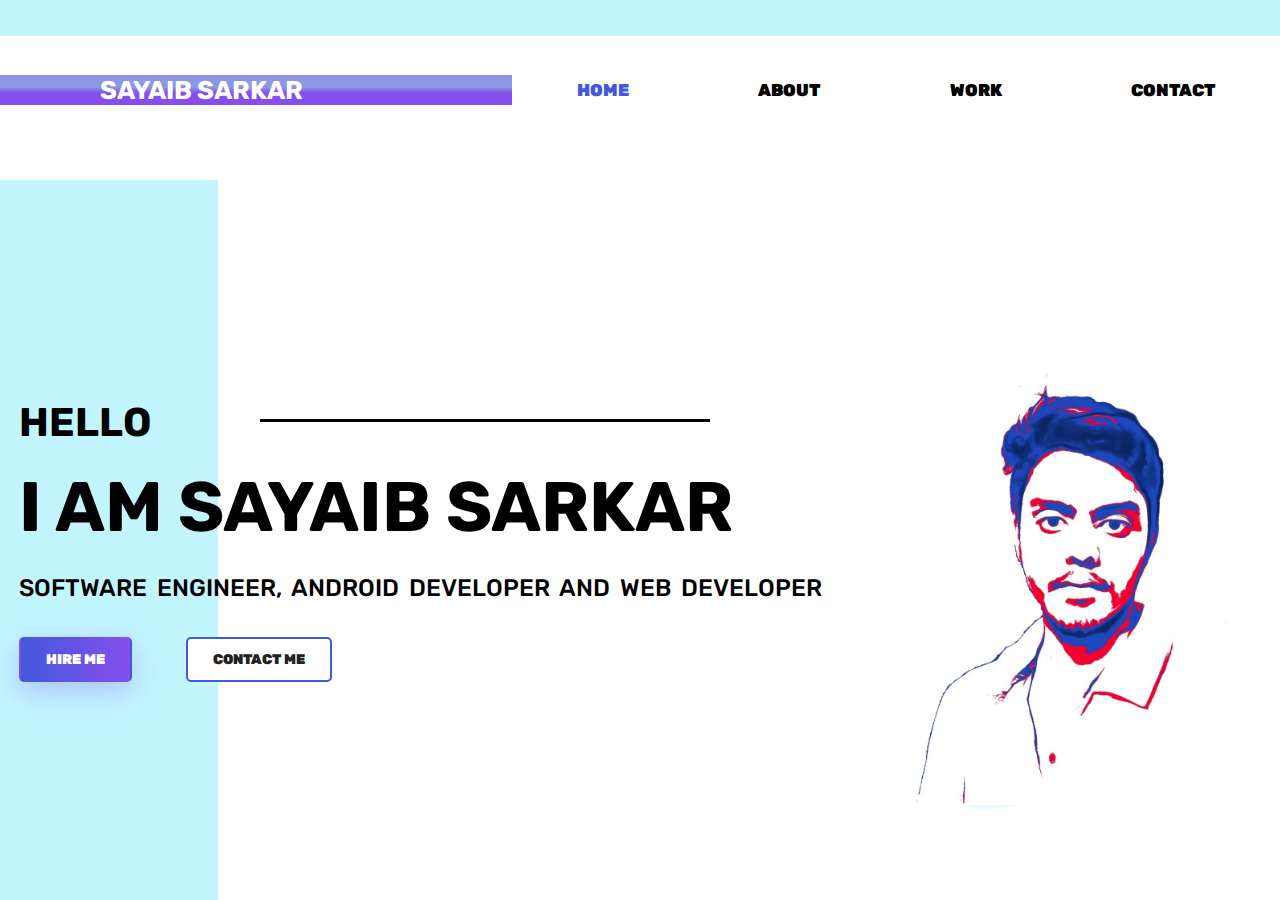
<file: index.html>
<!DOCTYPE html>
<html>

<head>
  <title>Sayaib Sarkar</title>
  <link rel="stylesheet" type="text/css" href="css/style.css">
  <link href="https://fonts.googleapis.com/css2?family=Rubik&display=swap" rel="stylesheet">
  <link rel="icon" href="favicon.png">

</head>

<body>

  <header>
    <section class="navsection">
      <div class="logo">
        <h1>SAYAIB SARKAR</h1>
      </div>
      <nav>
        <a href="index.html">Home</a>
        <a href="about.html">About</a>

        <a href="work.html">Work</a>
        <a href="contact.html">Contact</a>



      </nav>
    </section>
    <main>
      <div class="leftside">
        <h3>hello</h3>
        <h1>I am Sayaib Sarkar</h1>
        <h2>Software Engineer, Android Developer and Web Developer</h2>
        <a href="mailto:sayaib009@gmail.com" class="btn1">hire me</a>
        <a href="mailto:sayaib@protonmail.com" class="btn2">contact me</a>
      </div>

      <div class="rightside">
        <img src="images/sayaib.jpg">
      </div>
    </main>


  </header>






</body>

</html>
</file>
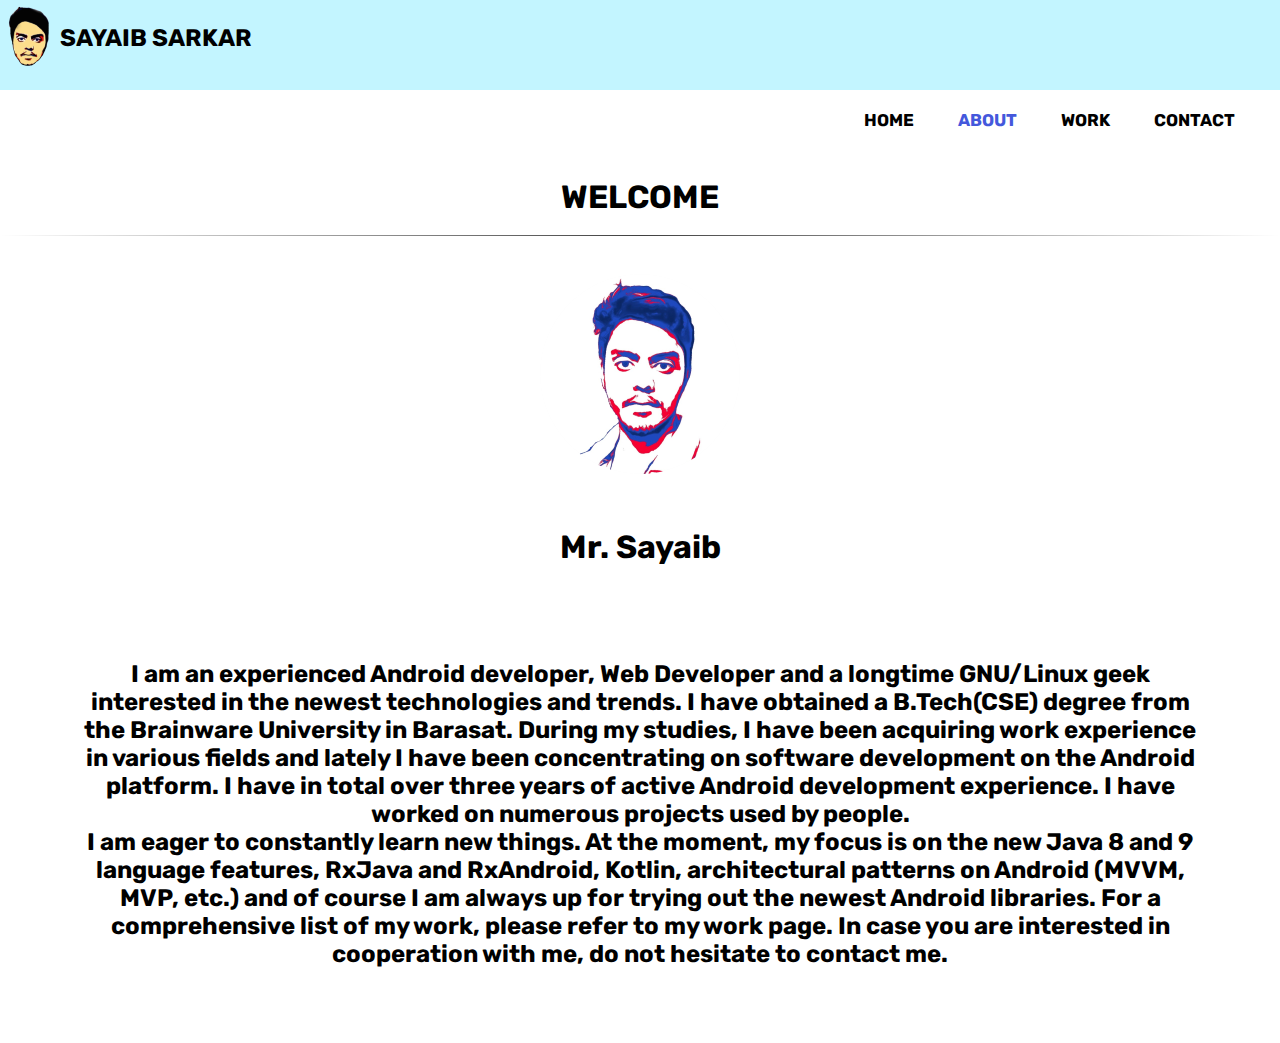
<file: about.html>
<!DOCTYPE html>
<html lang="en" dir="ltr">

<head>
  <meta charset="utf-8">
  <title>about me</title>
  <link rel="stylesheet" href="About/style.css">
  <link href="https://fonts.googleapis.com/css2?family=Rubik&display=swap" rel="stylesheet">
  <link rel="icon" href="favicon.png">
</head>

<body>
  <header>
    <table cellspacing="5">
  <tr>
    <td>  <img src="images/icon.png" alt="icon"></td>
    <td><h2>SAYAIB SARKAR</h2></td>
  </tr>
</table>
    <div class="main">
      <ul>
        <li><a href="index.html">HOME</a></li>
        <li><a class="about" href="about.html">ABOUT</a></li>
        <li><a href="work.html">WORK</a></li>
        <li><a href="contact.html">CONTACT</a></li>
      </ul>
    </div>
  </header>

  <center>
    <br>
    <br>
    <h1>WELCOME</h1>
    <br>
    <hr>
    <br>
    <br>
    <img src="About/sayaib1.png" alt="sayaib profile picture">
    <h1>Mr. Sayaib</h1>

    <br>


  <h5>  <p>I am an experienced Android developer, Web Developer and a longtime GNU/Linux geek interested in the newest technologies and trends.

      I have obtained a B.Tech(CSE) degree from the Brainware University in Barasat. During my studies, I have been acquiring work experience in various fields and lately I have been concentrating on software development on the Android platform.

      I have in total over three years of active Android development experience. I have worked on numerous projects used by people.
    <p>
    <p>I am eager to constantly learn new things. At the moment, my focus is on the new Java 8 and 9 language features, RxJava and RxAndroid, Kotlin, architectural patterns on Android (MVVM, MVP, etc.) and of course I am always up for trying out the
      newest Android libraries.

      For a comprehensive list of my work, please refer to my work page.

      In case you are interested in cooperation with me, do not hesitate to contact me.
    <p></h5>
  </center>

</body>

</html>
</file>
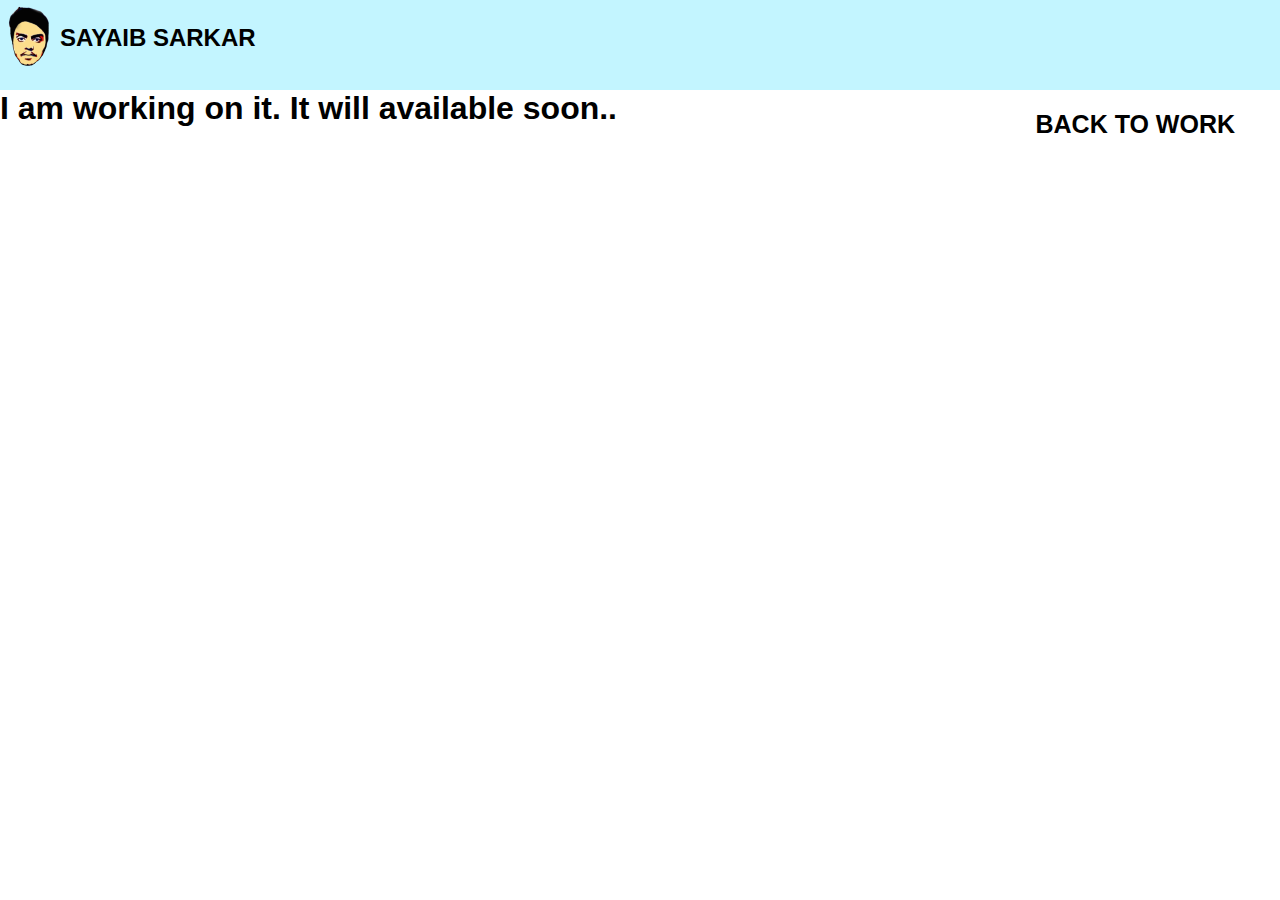
<file: androidDeveloper.html>
<!DOCTYPE html>
<html lang="en" dir="ltr">
  <head>
    <meta charset="utf-8">
    <title>about me</title>
    <link rel="stylesheet" href="AndroidDeveloper/style.css">
    <link rel="icon" href="favicon.png">
  </head>
  <body>
    <header>
      <table cellspacing="5">
        <tr>
          <td>
            <img src="images/icon.png" alt="page icon">
          </td>
          <td>
            <h2>SAYAIB SARKAR</h2>
          </td>
        </tr>
      </table>
      <div class="main">
        <ul>
          <li><a href="work.html">Back to Work</a></li>

        </ul>
      </div>
    </header>
    <h1>I am working on it. It will available soon..</h1>

  </body>
</html>
</file>
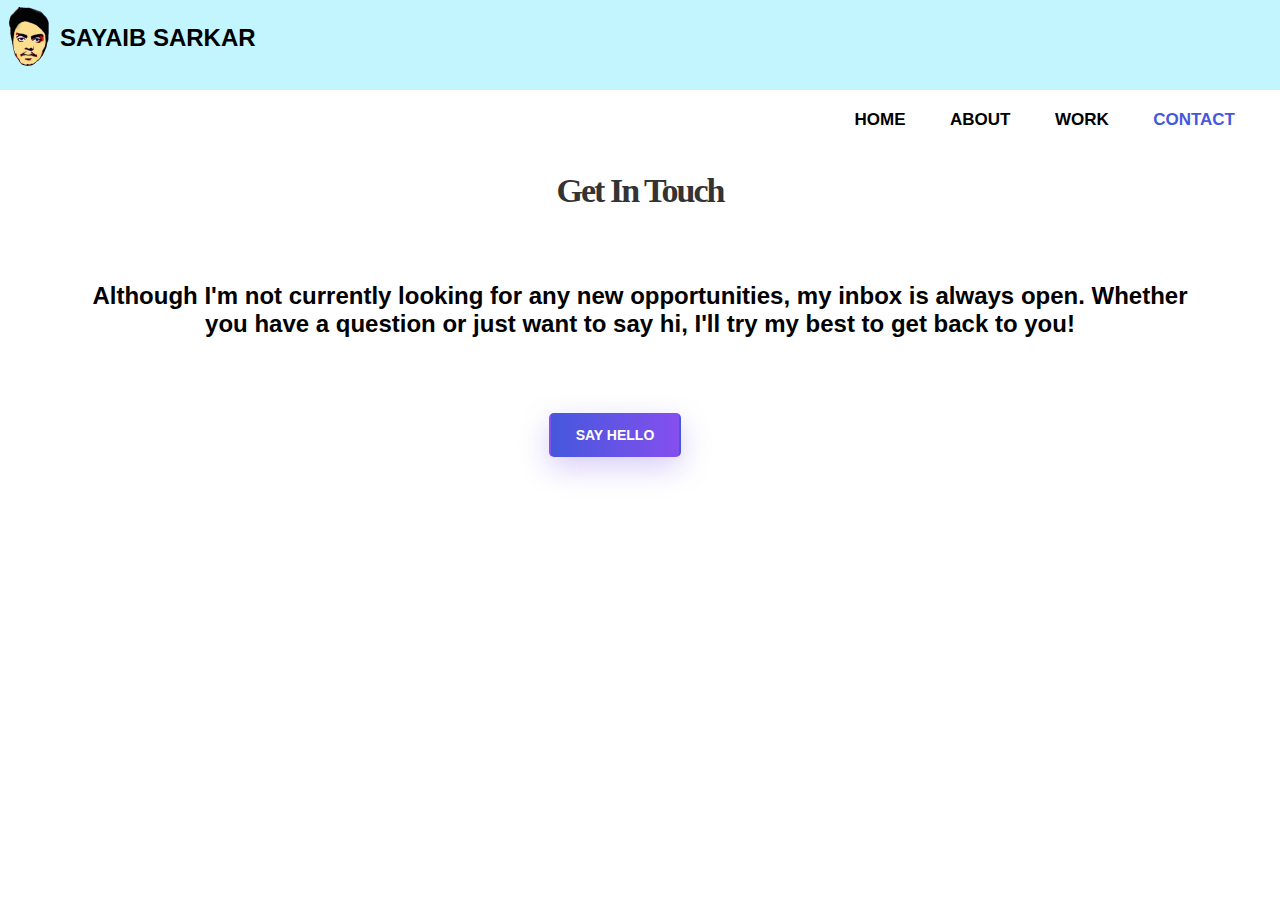
<file: contact.html>
<!DOCTYPE html>
<html lang="en" dir="ltr">

<head>
  <meta charset="utf-8">
  <title>contect me</title>
  <link rel="stylesheet" href="Contact/style.css">
  <link rel="icon" href="favicon.png">
</head>

<body>
  <header>
    <header>
      <table cellspacing="5">
        <tr>
          <td> <img src="images/icon.png" alt="icon"></td>
          <td>
            <h2>SAYAIB SARKAR</h2>
          </td>
        </tr>
      </table>
      <div class="main">
        <ul>
          <li><a href="index.html">HOME</a></li>
          <li><a href="about.html">ABOUT</a></li>
          <li><a href="work.html">WORK</a></li>
          <li><a class="contact" href="contact.html">CONTACT</a></li>
        </ul>
      </div>
    </header>

    <center>
      <br>
      <br>
      <h1>Get In Touch</h1>

      <h3>
        <p>
          Although I'm not currently looking for any new opportunities,
          my inbox is always open. Whether you have a question or just want to say hi,
          I'll try my best to get back to you!
        </p>
      </h3>
      <a href="mailto:sayaib009@gmail.com" class="btn1">Say Hello</a>
    </center>

  

</body>

</html>
</file>
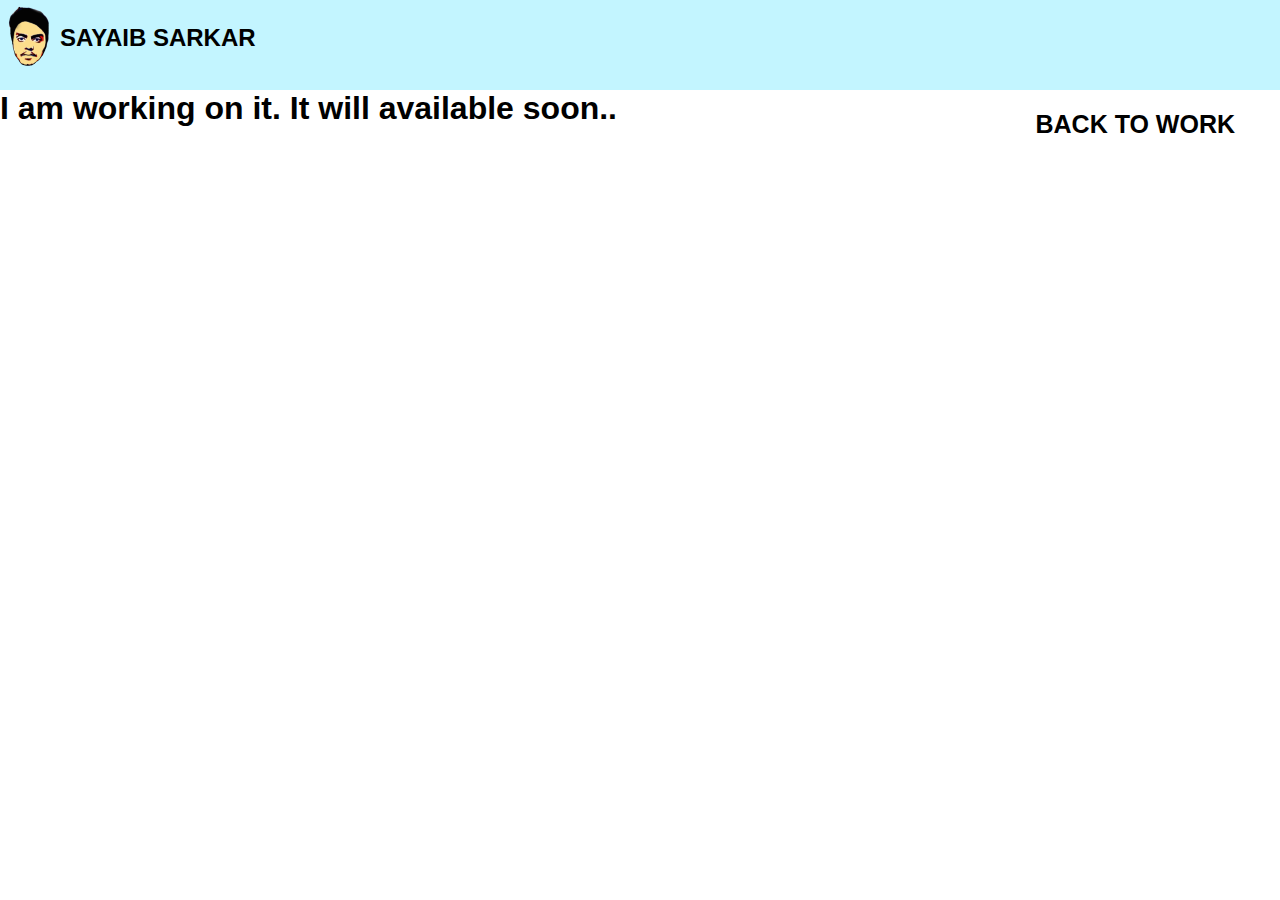
<file: webDesigner.html>
<!DOCTYPE html>
<html lang="en" dir="ltr">
  <head>
    <meta charset="utf-8">
    <title>about me</title>
    <link rel="stylesheet" href="WebDesigner/style.css">
    <link rel="icon" href="favicon.png">
  </head>
  <body>
    <header>
      <table cellspacing="5">
        <tr>
          <td>
            <img src="images/icon.png" alt="page icon">
          </td>
          <td>
            <h2>SAYAIB SARKAR</h2>
          </td>
        </tr>
      </table>
      <div class="main">
        <ul>
          <li><a href="work.html">Back to Work</a></li>

        </ul>
      </div>
    </header>
    <h1>I am working on it. It will available soon..</h1>

  </body>
</html>
</file>
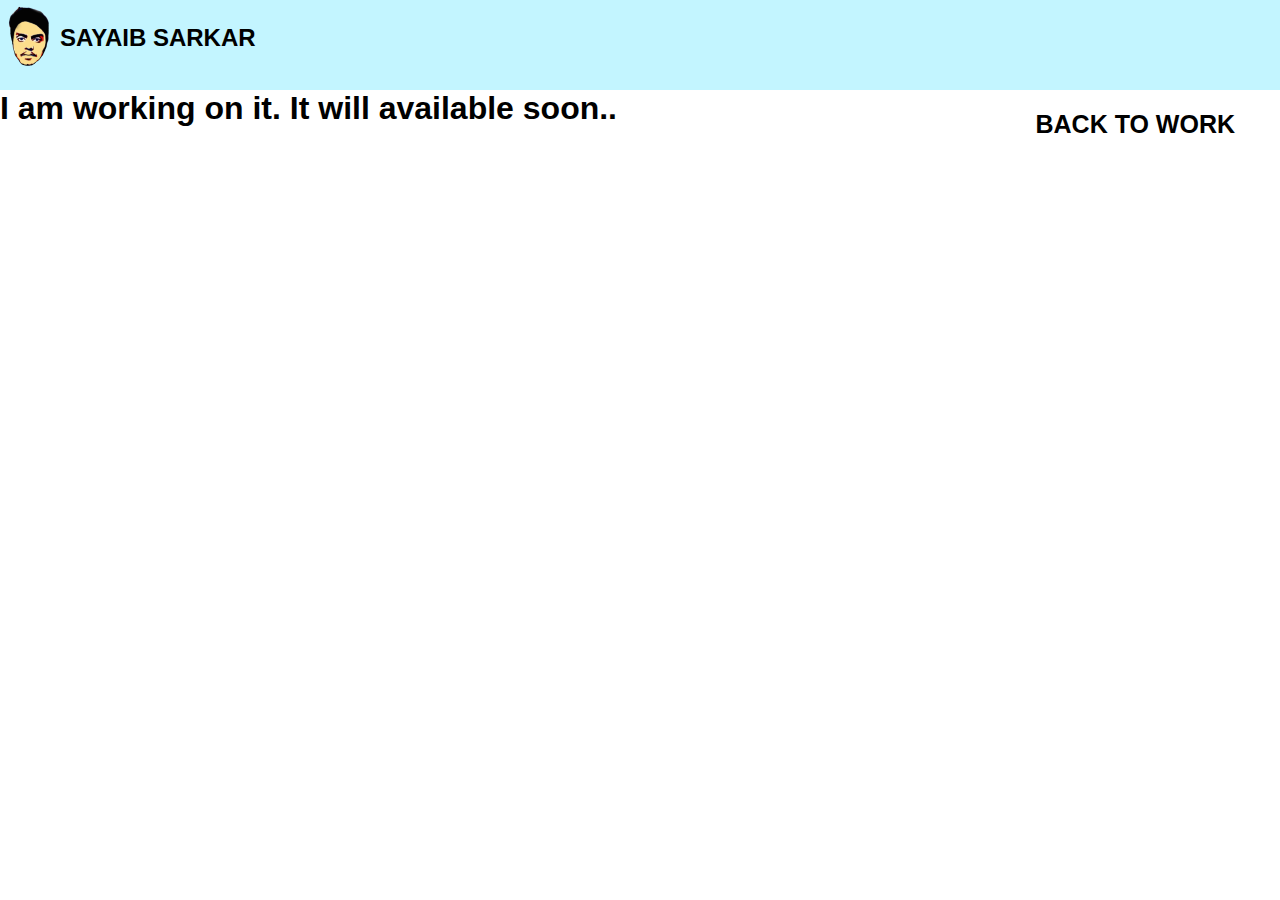
<file: webDeveloper.html>
<!DOCTYPE html>
<html lang="en" dir="ltr">
  <head>
    <meta charset="utf-8">
    <title>about me</title>
    <link rel="stylesheet" href="WebDeveloper/style.css">
    <link rel="icon" href="favicon.png">
  </head>
  <body>
    <header>
      <table cellspacing="5">
        <tr>
          <td>
            <img src="images/icon.png" alt="page icon">
          </td>
          <td>
            <h2>SAYAIB SARKAR</h2>
          </td>
        </tr>
      </table>
      <div class="main">
        <ul>
          <li><a href="work.html">Back to Work</a></li>

        </ul>
      </div>
    </header>
    <h1>I am working on it. It will available soon..</h1>

  </body>
</html>
</file>
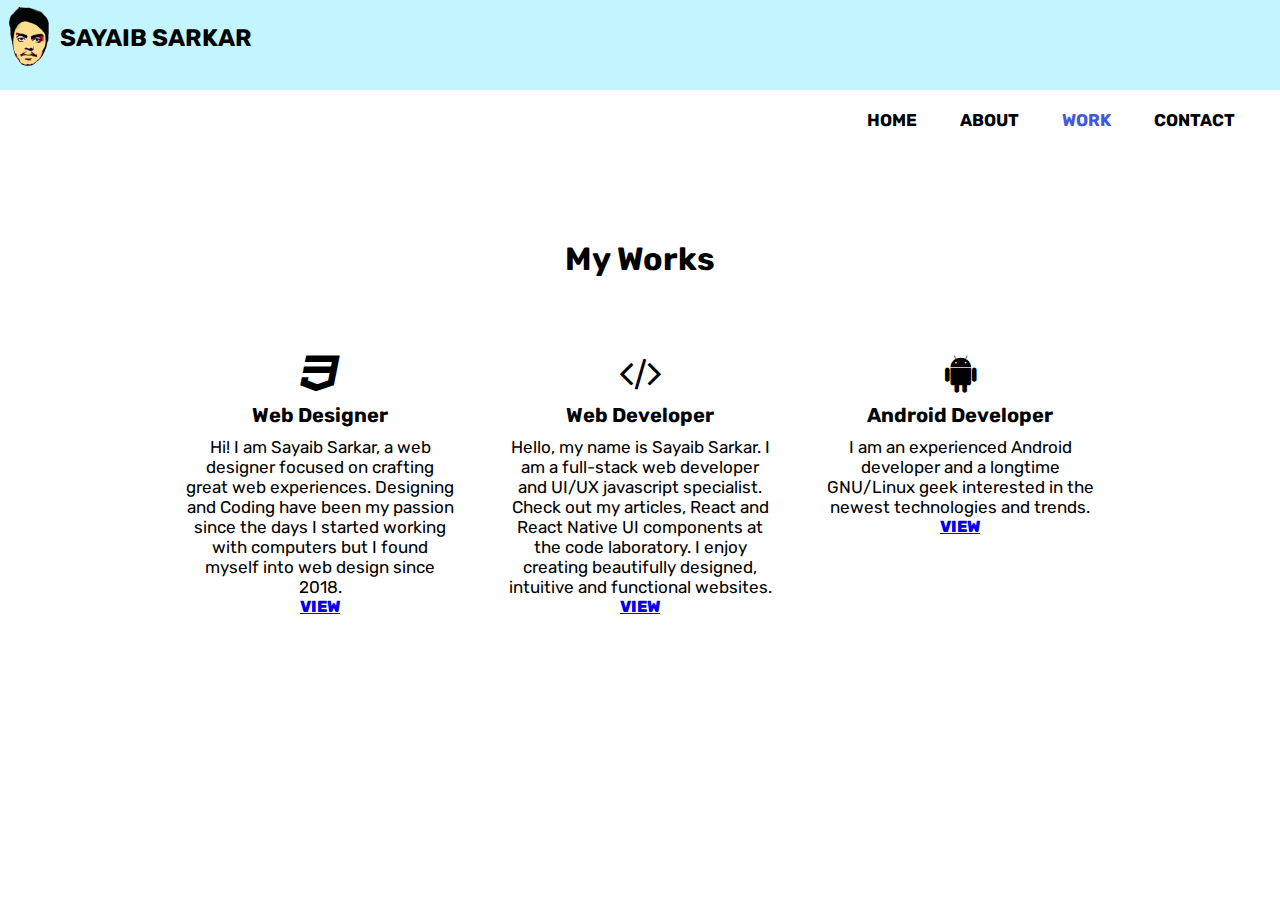
<file: work.html>
<!DOCTYPE html>
<html lang="en" dir="ltr">

<head>
  <meta charset="utf-8">
  <title>Sayaib's Work</title>
  <link rel="stylesheet" type="text/css" href="https://stackpath.bootstrapcdn.com/font-awesome/4.7.0/css/font-awesome.min.css">
  <link rel="stylesheet" href="Work/style.css">
  <link href="https://fonts.googleapis.com/css2?family=Rubik&display=swap" rel="stylesheet">
  <link rel="icon" href="favicon.png">
</head>

<body>

  <header>
    <table cellspacing="5">
      <tr>
        <td> <img src="images/icon.png" alt="icon"></td>
        <td>
          <h2>SAYAIB SARKAR</h2>
        </td>
      </tr>
    </table>
    <div class="main">
      <ul>
        <li><a href="index.html">HOME</a></li>
        <li><a href="about.html">ABOUT</a></li>
        <li><a class="work" href="work.html">WORK</a></li>
        <li><a href="contact.html">CONTACT</a></li>
      </ul>
    </div>
  </header>

  <center>


    <h1>My Works</h1>

    <div class="container">
      <div class="card">
        <span></span>
        <i class="fa fa-css3" aria-hidden="true"></i>
        <h3>Web Designer</h3>
        <p>Hi! I am Sayaib Sarkar, a web designer focused on crafting great web experiences.
          Designing and Coding have been my passion since the days I started working
          with computers but I found myself into web design since 2018.

        </p>
        <a href="webDesigner.html" class="btn1">view</a>
      </div>
      <div class="card">
        <span></span>
        <i class="fa fa-code" aria-hidden="true"></i>
        <h3>Web Developer</h3>
        <p>Hello, my name is Sayaib Sarkar.
          I am a full-stack web developer and UI/UX javascript specialist.
          Check out my articles, React and React Native UI components at the code laboratory.
          I enjoy creating beautifully designed, intuitive and functional websites.</p>
          <a href="webDeveloper.html" class="btn1">view</a>
      </div>
      <div class="card">
        <span></span>
        <i class="fa fa-android" aria-hidden="true"></i>
        <h3>Android Developer</h3>
        <p>I am an experienced Android developer and a
          longtime GNU/Linux geek interested in the newest technologies and trends.</p>
          <a href="androidDeveloper.html" class="btn1">view</a>
      </div>

    </div>
  </center>
</body>

</html>
</file>
<file: css/style.css>
*{ margin:0; padding:0; font-family: 'Rubik', sans-serif;}

header{
width:100%;
height:100vh;
background-image:linear-gradient(to left, #fff 83%, #c3f5ff 20%);

}
.navsection{
	width:100%; height:20vh; background-color:yellow;
	display:flex; justify-content:space-around;
	align-items:center;
	background-image:linear-gradient(to top, #fff 80%, #c3f5ff 20%);
}
.logo{
	width:40%;
	color:#fff;
	background-image:linear-gradient(#8d98e3 40%, #854fee 60%);
	padding-left:100px;
	box-sizing:border-box;
}

.logo h1{
	text-transform:uppercase;
	font-size:1.6rem;
	animation:leftright 2s linear infinite;
	animation-direction:alternate;
	
}

@keyframes leftright{
	from{padding-left:40px;}
	to{padding-right:40px;}
}

nav{
	width:60%;
	display:flex;
	justify-content:space-around;
}

nav a{
	text-decoration:none;
	text-transform:uppercase;
	color:#000;
	font-weight:900;
	font-size:17px;
	position:relative;
}

nav a:first-child{
	color:#4458dc;
}

nav a:before{
	content:" ";
	position:absolute;
	top:110%;
	left:0;
	width:0;
	height:2px;
	border-bottom:2px solid #4458dc;
	transition: all 0.4s linear;
}

nav a:hover:before{
	width:100%;
	
}

main{
	height:80vh;
	display:flex;
	justify-content:space-around;
	align-items:center;
}
.rightside{
	border-radius: 30% 70% 70% 30% / 30% 30% 70% 70%;
	background-color:#e8fbff;
	background:"yellow";
}

.rightside img{
	max-width:400px;
	height:auto;
}

.leftside{
	color:#000;
	text-transform:uppercase;
	
}
.leftside h3{
	font-size:40px;
	margin-bottom:20px;
	position:relative;
}
.leftside h3:after{
	content:"";
	width:450px;
	height:3px;
	position:absolute;
	top:44%;
	left:30%;
	background-color:#000;
}
.leftside h1{
	margin-top:20px;
	font-size:70px;
	margin-bottom:25px;
}
.leftside h2{
	margin-bottom:35px;
	font-weight:500;
	word-spacing:4px;
}


.leftside .btn1{
	text-decoration:none;
	font-weight:900;
	font-size:14px;
	text-align:center;
	padding:12px 25px;
	cursor:pointer;
	text-transform:uppercase;
	border-radius:5px;
	display:inline-block;
	margin-right:50px;
	color:#fff;
	letter-spacing:0;
	background-image:linear-gradient(to right,#4458dc 0%,#854fee 100%);
	border: double 2px transparent;
	box-shadow:0 10px 30px rgba(118,85,225,.3);
	
}

.leftside .btn2{
	text-decoration:none;
	font-weight:900;
	font-size:14px;
	text-align:center;
	padding:12px 25px;
	cursor:pointer;
	text-transform:uppercase;
	border-radius:5px;
	display:inline-block;
	margin-right:50px;
	border:2px solid #4458dc;
	color: #222;
	background-color:#fff;
	box-shadow:none;
	
}
.leftside .btn1:hover{
	border:2px solid #4458dc;
	color: #222;
	background-color:#fff;
	box-shadow:none;
	background-image:none;
}
.leftside .btn2:hover{
	color:#fff;
	letter-spacing:0;
	background-image:linear-gradient(to right,#4458dc 0%,#854fee 100%);
	border: double 2px transparent;
	box-shadow:0 10px 30px rgba(118,85,225,.3);
	
}
</file>
<file: About/style.css>
* {
  margin: 0;
  padding: 0;
  font-family: 'Rubik', sans-serif;
}

header {
  background-color: #c3f5ff;
  height: 10vh;
  font-family: 'Rubik', sans-serif;
}

ul {
  list-style-type: none;
  float: right;
  margin-top: 15px;
  font-weight: 900px;
  position: relative;
  margin-right: 25px;
}

ul li {
  display: inline-block;
  padding: 20px;
}

ul li a {
  text-decoration: none;
  text-transform: uppercase;
  color: #000;
  font-weight: 700;
  font-size: 17px;
  position: relative;
  font-family: 'Rubik', sans-serif;
}

ul li a:before {
  content: " ";
  position: absolute;
  top: 110%;
  left: 0;
  width: 0;
  height: 2px;
  border-bottom: 2px solid #4458dc;
  transition: all 0.4s linear;
}

ul li a:hover:before {
  width: 100%;
}

hr {
  padding: 0;
  border: none;
  height: 1px;
  background-image: -webkit-linear-gradient(left, rgba(0, 0, 0, 0), rgba(0, 0, 0, 0.75), rgba(0, 0, 0, 0));
  background-image: -moz-linear-gradient(left, rgba(0, 0, 0, 0), rgba(0, 0, 0, 0.75), rgba(0, 0, 0, 0));
  background-image: -ms-linear-gradient(left, rgba(0, 0, 0, 0), rgba(0, 0, 0, 0.75), rgba(0, 0, 0, 0));
  background-image: -o-linear-gradient(left, rgba(0, 0, 0, 0), rgba(0, 0, 0, 0.75), rgba(0, 0, 0, 0));
  color: #4458dc;
  text-align: center;
}

h5 {
  margin: 75px;
  font: bold 24px "Century Schoolbook", Georgia, Times, serif;
}

ul li a.about {
  color: #4458dc;
}

h1 {
  padding-top: 50px;
}
</file>
<file: AndroidDeveloper/style.css>
*{
	margin: 0;
	padding: 0;
	font-family: sans-serif;

}
header{
	background-color:  #c3f5ff;
	height: 10vh;
}
ul{
	list-style-type: none;
	float: right;
	margin-top: 15px;
	font-weight: 900;
	position: relative;
	margin-right: 25px;

}
ul li{
	display: inline-block;
	padding: 20px;

}
ul li a{
	text-decoration:none;
	text-transform:uppercase;
	color:#000;
	font-weight:900;
	font-size:25px;
	position: relative;


}

ul li a:hover{

	color:#000;
}
ul li a:before{
	content:" ";
	position:absolute;
	top:110%;
	left:0;
	width:0;
	height:2px;
	border-bottom:2px solid #4458dc;
	transition: all 0.4s linear;
}
ul li a:hover:before{
	width: 100%;
}
</file>
<file: Contact/style.css>
* {
  margin: 0;
  padding: 0;
  font-family: 'Rubik', sans-serif;
}

header {
  background-color: #c3f5ff;
  height: 10vh;
}

ul {
  list-style-type: none;
  float: right;
  margin-top: 15px;
  font-weight: 900;
  position: relative;
  margin-right: 25px;
}

ul li {
  display: inline-block;
  padding: 20px;
}

ul li a {
  text-decoration:none;
	text-transform:uppercase;
	color:#000;
	font-weight:700;
	font-size:17px;
	position:relative;
  font-family: 'Rubik', sans-serif;
}

ul li a:hover {
  color: #000;
}

ul li a:before {
  content: " ";
  position: absolute;
  top: 110%;
  left: 0;
  width: 0;
  height: 2px;
  border-bottom: 2px solid #4458dc;
  transition: all 0.4s linear;
}

ul li a:hover:before {
  width: 100%;
}

hr {
  border-style: none;
  border-color: #4458dc;
  height: 12px;
  border: 0;
  box-shadow: inset 0 12px 12px -12px rgba(0, 0, 0, 0.5);
}

h1 {
  margin-top: 50px;
  font: bold 34px "Century Schoolbook", Georgia, Times, serif;
  color: #333;
  line-height: 90%;

  letter-spacing: -2px;
}

h3 {
  margin: 75px;
	font: bold 24px "Century Schoolbook", Georgia, Times, serif;
}

a.btn1 {
  text-decoration:none;
  font-weight:900;
  font-size:14px;
  text-align:center;
  padding:12px 25px;
  cursor:pointer;
  text-transform:uppercase;
  border-radius:5px;
  display:inline-block;
  margin-right:50px;
  color:#fff;
  letter-spacing:0;
  background-image:linear-gradient(to right,#4458dc 0%,#854fee 100%);
  border: double 2px transparent;
  box-shadow:0 10px 30px rgba(118,85,225,.3);
}

a.btn1:hover {
  border:2px solid #4458dc;
	color: #222;
	background-color:#fff;
	box-shadow:none;
	background-image:none;
}
ul li a.contact{
  color:#4458dc;
}

.btn{
  text-decoration:none;
	font-weight:900;
	font-size:14px;
	text-align:center;
	padding:12px 25px;
	cursor:pointer;
	text-transform:uppercase;
	border-radius:5px;
	display:inline-block;
	margin-right:50px;
	border:2px solid #000;
	color: #fff;
	background-color:#E53617;
	box-shadow:none;
  margin: 30px;
}
.btn:hover{
  border:2px solid #4458dc;
	color: #222;
	background-color:#fff;
	box-shadow:none;
	background-image:none;
}
</file>
<file: WebDesigner/style.css>
*{
	margin: 0;
	padding: 0;
	font-family: sans-serif;

}
header{
	background-color:  #c3f5ff;
	height: 10vh;
}
ul{
	list-style-type: none;
	float: right;
	margin-top: 15px;
	font-weight: 900;
	position: relative;
	margin-right: 25px;

}
ul li{
	display: inline-block;
	padding: 20px;

}
ul li a{
	text-decoration:none;
	text-transform:uppercase;
	color:#000;
	font-weight:900;
	font-size:25px;
	position: relative;


}

ul li a:hover{

	color:#000;
}
ul li a:before{
	content:" ";
	position:absolute;
	top:110%;
	left:0;
	width:0;
	height:2px;
	border-bottom:2px solid #4458dc;
	transition: all 0.4s linear;
}
ul li a:hover:before{
	width: 100%;
}
</file>
<file: WebDeveloper/style.css>
*{
	margin: 0;
	padding: 0;
	font-family: sans-serif;

}
header{
	background-color:  #c3f5ff;
	height: 10vh;
}
ul{
	list-style-type: none;
	float: right;
	margin-top: 15px;
	font-weight: 900;
	position: relative;
	margin-right: 25px;

}
ul li{
	display: inline-block;
	padding: 20px;

}
ul li a{
	text-decoration:none;
	text-transform:uppercase;
	color:#000;
	font-weight:900;
	font-size:25px;
	position: relative;


}

ul li a:hover{

	color:#000;
}
ul li a:before{
	content:" ";
	position:absolute;
	top:110%;
	left:0;
	width:0;
	height:2px;
	border-bottom:2px solid #4458dc;
	transition: all 0.4s linear;
}
ul li a:hover:before{
	width: 100%;
}
</file>
<file: Work/style.css>
@import "http://code.ionicframework.com/ionicons/2.0.1/css/ionicons.min.css";

* {
  margin: 0;
  padding: 0;
  font-family: 'Rubik', sans-serif;
}

header {
  background-color: #c3f5ff;
  height: 10vh;
}

ul {
  list-style-type: none;
  float: right;
  margin-top: 15px;
  font-weight: 900;
  position: relative;
  margin-right: 25px;
}

ul li {
  display: inline-block;
  padding: 20px;
}

ul li a {
  text-decoration:none;
	text-transform:uppercase;
	color:#000;
	font-weight:700;
	font-size:17px;
	position:relative;
  font-family: 'Rubik', sans-serif;
}

ul li a:hover {
  color: #000;
}

ul li a:before {
  content: " ";
  position: absolute;
  top: 110%;
  left: 0;
  width: 0;
  height: 2px;
  border-bottom: 2px solid #4458dc;
  transition: all 0.4s linear;
}

ul li a:hover:before {
  width: 100%;
}

hr {
  border-style: none;
  border-color: #4458dc;
  height: 12px;
  border: 0;
  box-shadow: inset 0 12px 12px -12px rgba(0, 0, 0, 0.5);
}

h1 {
  padding-top: 150px;
  padding-bottom: 60px;
}

.container {
  width: 980px;
  display: flex;
  justify-content: space-evenly;
}

.card {
  position: relative;
  padding: 15px;
  width: 300px;
  height: auto;
  box-sizing: border-box;
  transition: 0.5s;
}

.card .fa {
  font-size: 40px;
  padding-bottom: 10px;
}

.card h3 {
  font-size: 20px;
  padding-bottom: 10px;
}

.card p {
  font-size: 17px;
}

.card span {
  position: absolute;
  top: -5px;
  left: 0;
  width: 100%;
  background: #67a3ff;
  height: 5px;
  opacity: 0;
  border-radius: 10px;
  transition: 0.5s;
}

.card:hover {
  background: #c3f5ff;
  box-shadow: 0 5px 5px rgba(0, 0, 0, 0.3);
  transition: 0.5s;
}

.card:hover span {
  opacity: 1;
}

.card .btn1 {
font-weight: 800;
text-transform: uppercase;
}
ul li a.work{
  color:#4458dc;
}
</file>
